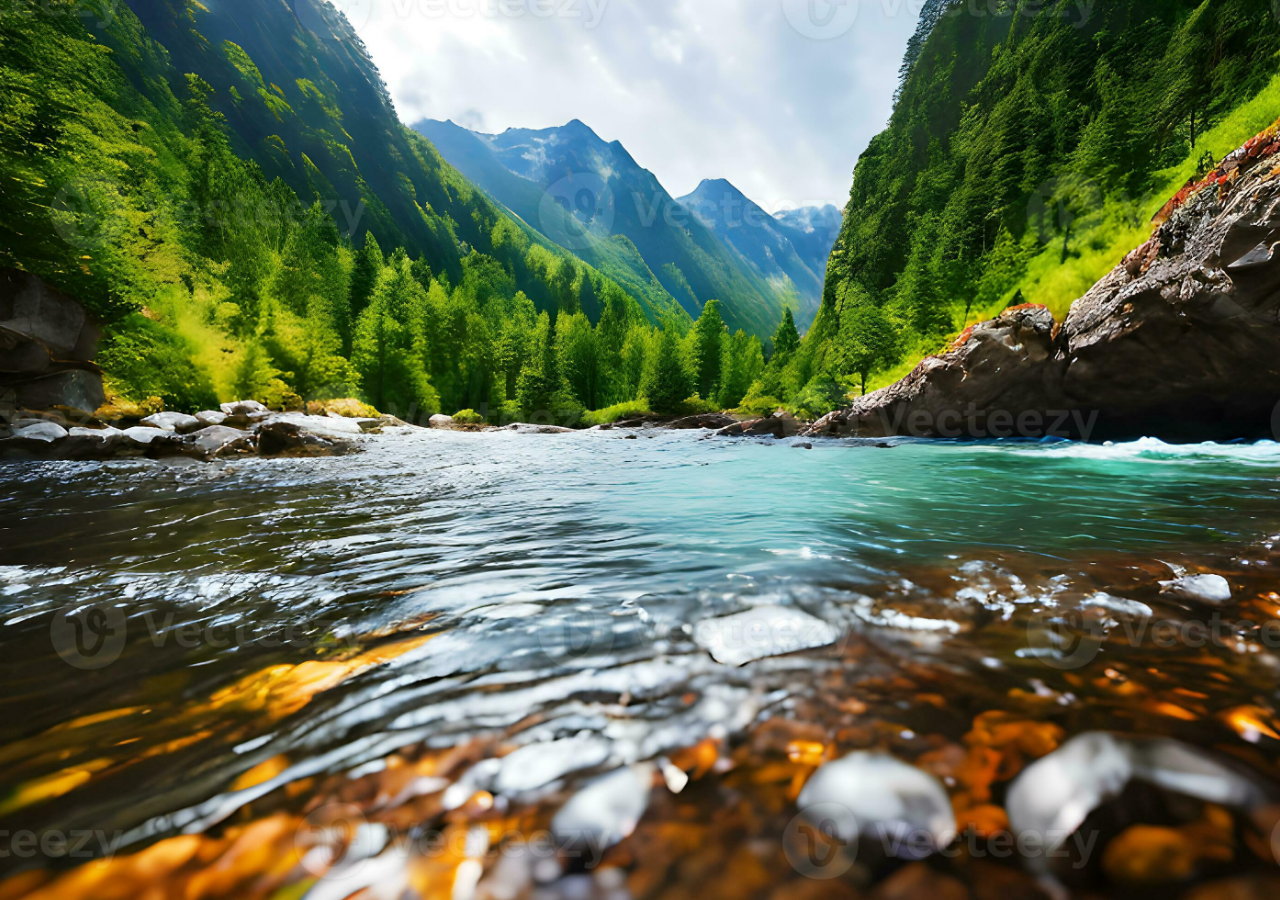
<file: pages/albums.html>
<!DOCTYPE html>
<html lang="en">
  <head>
    <meta charset="UTF-8" />
    <meta name="viewport" content="width=device-width, initial-scale=1.0" />
    <title>Albums</title>
    <link rel="stylesheet" href="../css/style.min.css" />
  </head>
  <body>
    <div class="container">
      <div class="albums"></div>
    </div>
    <script src="../js/main.js"></script>
  </body>
</html>
</file>
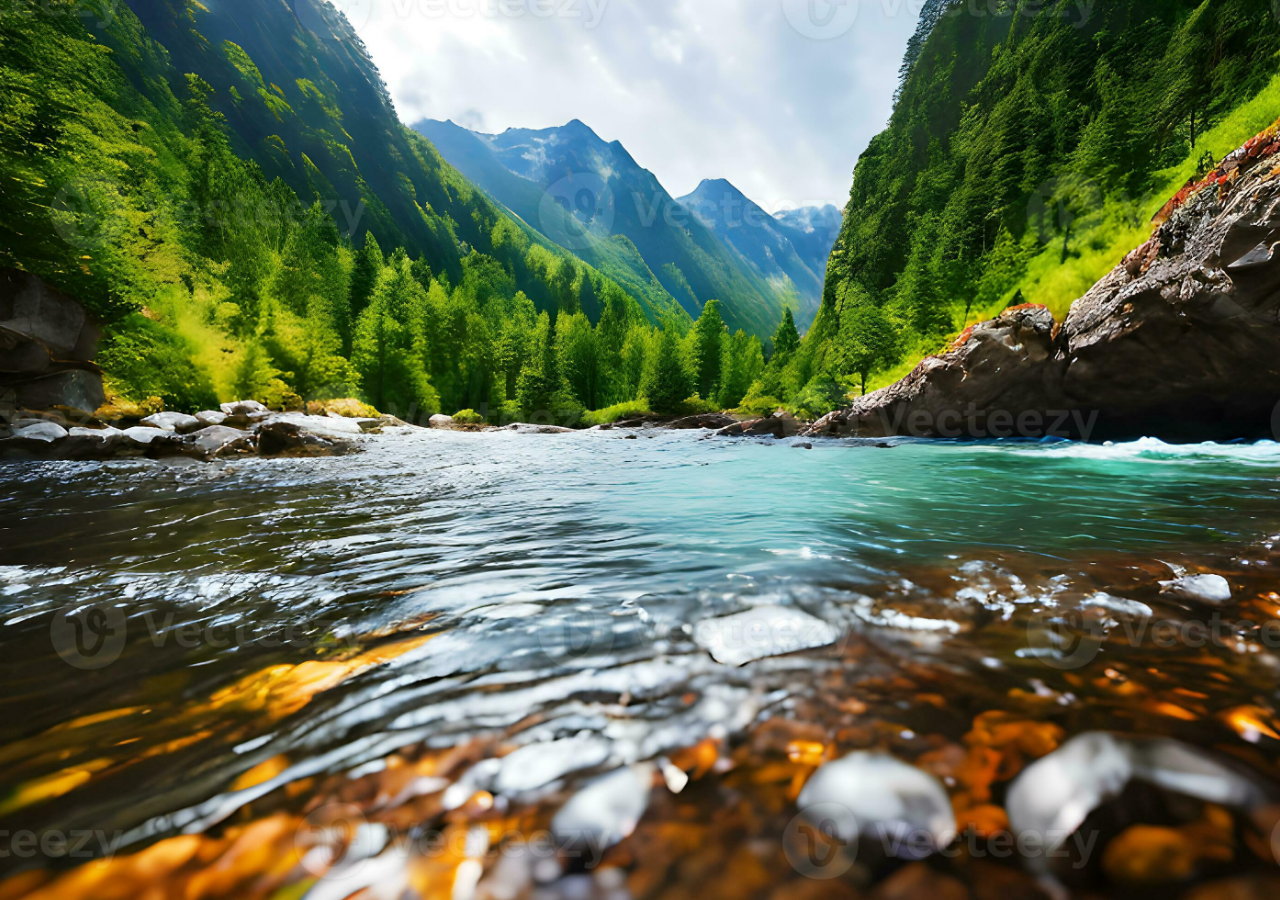
<file: pages/comments.html>
<!DOCTYPE html>
<html lang="en">
  <head>
    <meta charset="UTF-8" />
    <meta name="viewport" content="width=device-width, initial-scale=1.0" />
    <title>Comments</title>
    <link rel="stylesheet" href="../css/style.min.css" />
  </head>
  <body>
    <div class="container">
      <div class="comments"></div>
    </div>
    <script src="../js/main.js"></script>
  </body>
</html>
</file>
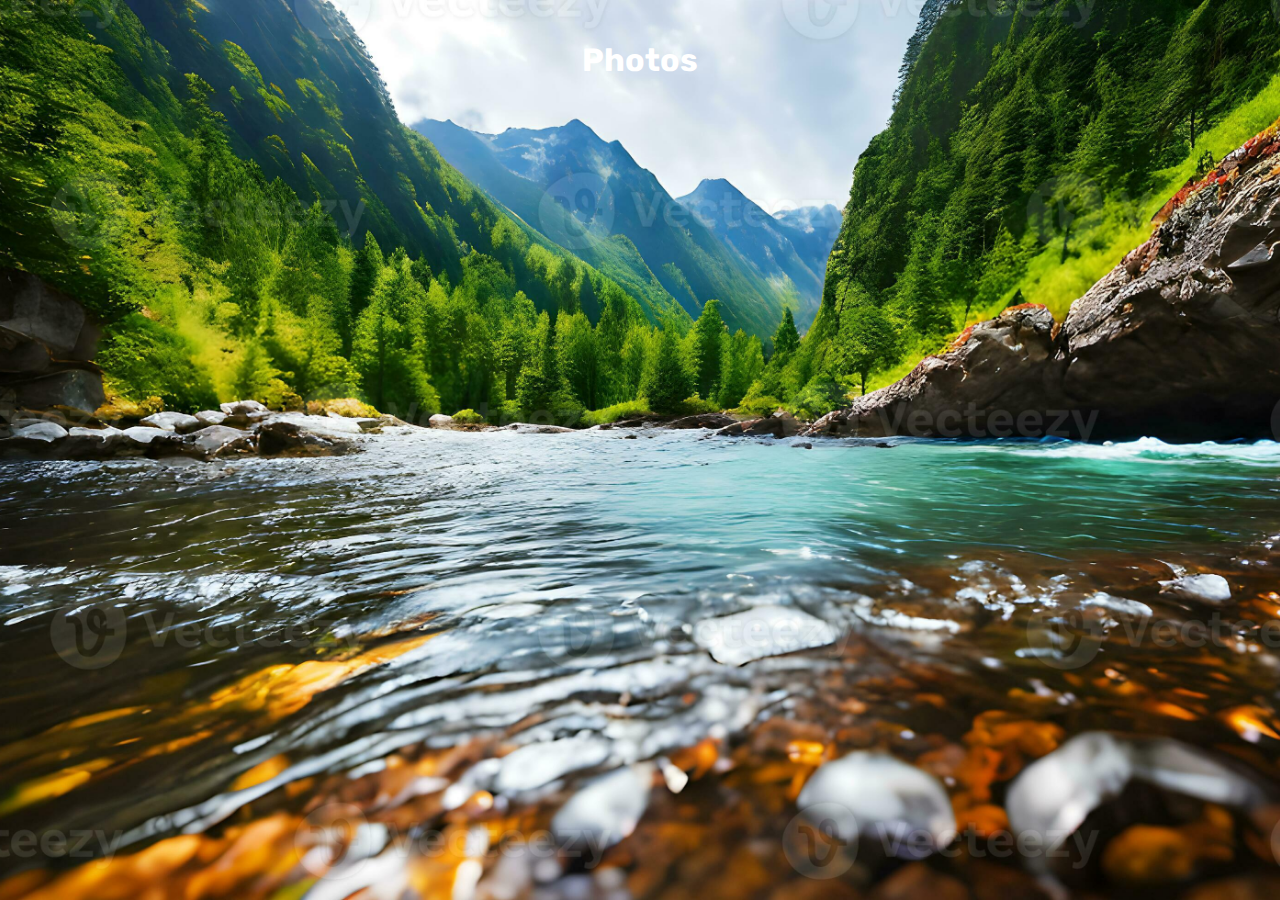
<file: pages/photos.html>
<!DOCTYPE html>
<html lang="en">
  <head>
    <meta charset="UTF-8" />
    <meta name="viewport" content="width=device-width, initial-scale=1.0" />
    <title>Photos</title>
    <link rel="stylesheet" href="../css/style.min.css" />
  </head>
  <body>
    <div class="container">
      <h1 style="text-align: center; padding: 20px 0; color: white">Photos</h1>
      <div class="photos"></div>
    </div>
    <script src="../js/main.js"></script>
  </body>
</html>
</file>
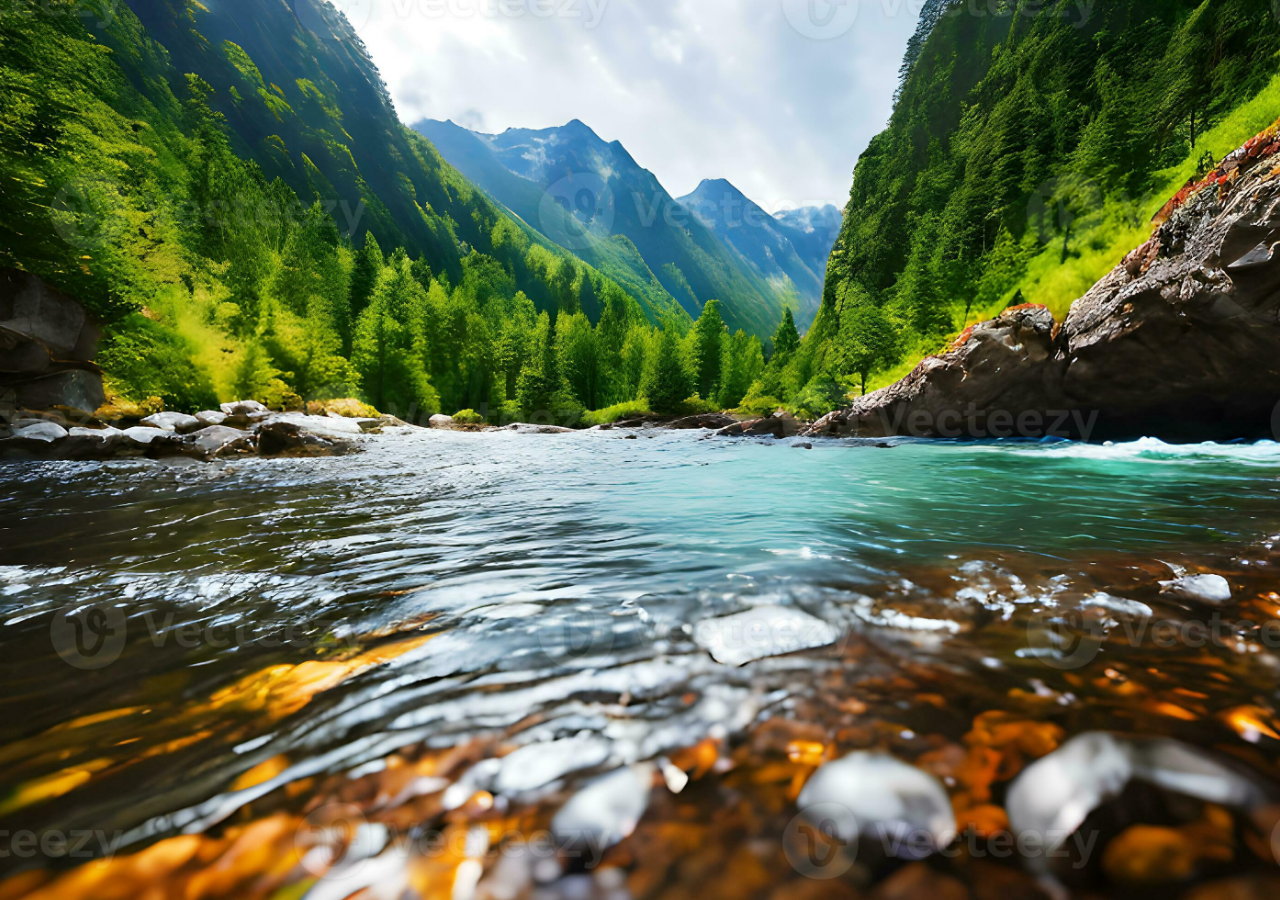
<file: pages/posts.html>
<!DOCTYPE html>
<html lang="en">
  <head>
    <meta charset="UTF-8" />
    <meta name="viewport" content="width=device-width, initial-scale=1.0" />
    <title>Posts</title>
    <link rel="stylesheet" href="../css/style.min.css" />
  </head>
  <body>
    <div class="container">
      <div class="posts"></div>
    </div>
    <script src="../js/main.js"></script>
  </body>
</html>
</file>
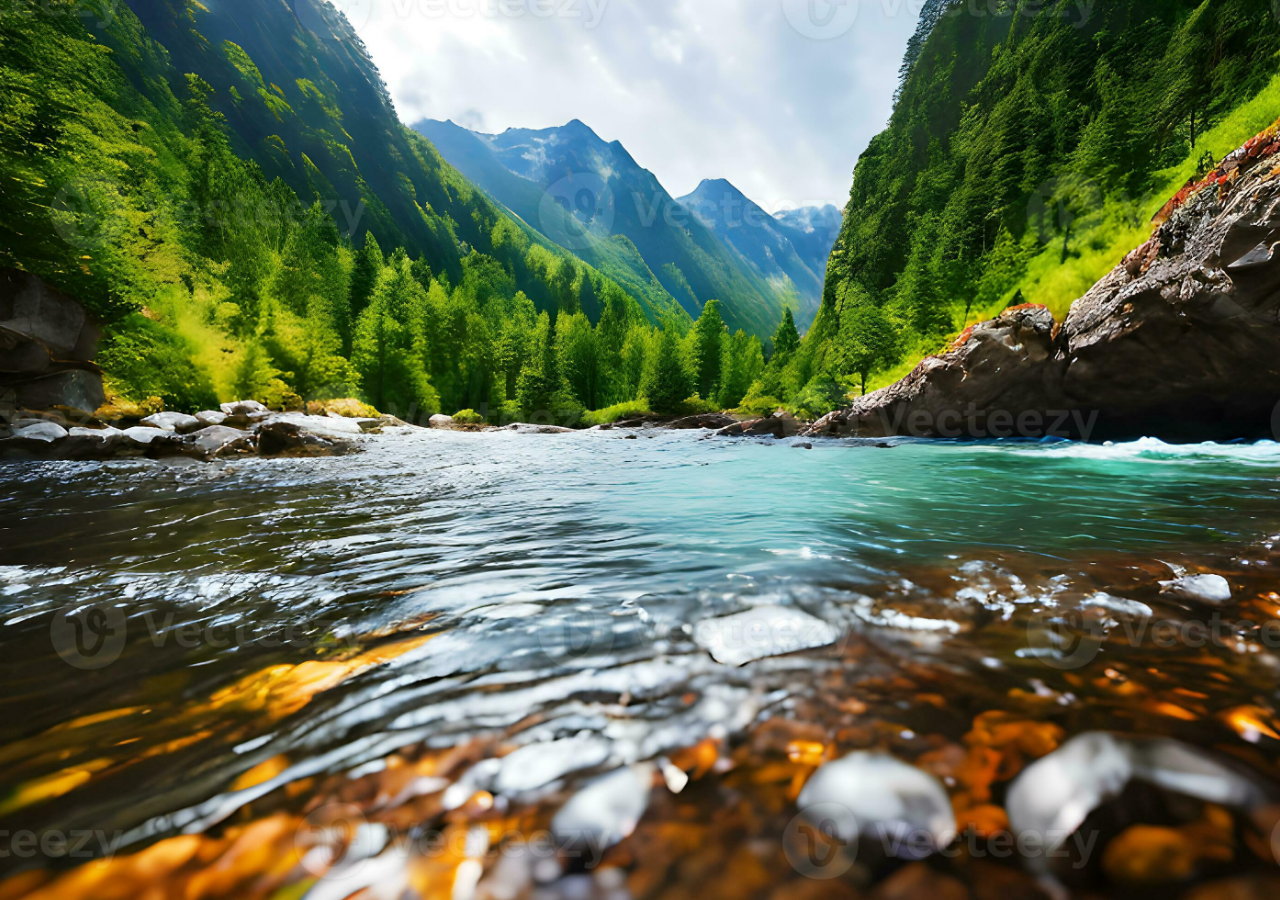
<file: pages/todos.html>
<!DOCTYPE html>
<html lang="en">
  <head>
    <meta charset="UTF-8" />
    <meta name="viewport" content="width=device-width, initial-scale=1.0" />
    <title>Todos</title>
    <link rel="stylesheet" href="../css/style.min.css" />
  </head>
  <body>
    <div class="container">
      <div class="todos"></div>
    </div>
    <script src="../js/main.js"></script>
  </body>
</html>
</file>
<file: css/style.min.css>
@import"https://fonts.googleapis.com/css2?family=Rubik:ital,wght@0,300..900;1,300..900&display=swap";body{background:url("../walpaper.jpg") no-repeat;background-size:cover;background-attachment:fixed;background-position:center}html,body{font-family:"Rubik",sans-serif}a{text-decoration:none}.container{max-width:1200px;margin:0 auto;padding:0 20px}.users{margin-top:50px;display:grid;grid-template-columns:repeat(3, 1fr);gap:10px}.users .card{background:rgba(255,255,255,.1);box-shadow:0 8px 32px 0 rgba(31,38,135,.37);-webkit-backdrop-filter:blur(12px);backdrop-filter:blur(12px);border-radius:20px;border:5px dotted rgba(255,255,255,.18);padding:10px}.users .card h3{white-space:nowrap;font-size:20px;color:#fff}.users .card h3 span{font-size:18px}.users .card div{display:flex;flex-direction:column;gap:10px}.users .card div a{text-align:center;padding:14px;font-size:16px;font-weight:600;color:#fff;background:linear-gradient(135deg, #4caf50, #2e7d32);border-radius:12px;box-shadow:0 8px 20px rgba(46,125,50,.3);transition:all .3s ease}.users .card div a:hover{transform:translateY(-3px);box-shadow:0 12px 25px rgba(27,94,32,.4);background:linear-gradient(135deg, #2e7d32, #4caf50)}.posts{margin-top:50px;display:grid;grid-template-columns:repeat(2, 1fr);gap:10px}.posts .card{background:rgba(255,255,255,.1);box-shadow:0 8px 32px 0 rgba(31,38,135,.37);-webkit-backdrop-filter:blur(12px);backdrop-filter:blur(12px);border-radius:20px;border:5px dotted rgba(255,255,255,.18);padding:10px}.posts .card h4{font-size:20px;color:#fff}.posts .card p{font-size:16px;color:#fff}.comments{margin-top:50px;display:grid;grid-template-columns:repeat(2, 1fr);gap:10px}.comments .card{background:rgba(255,255,255,.1);box-shadow:0 8px 32px 0 rgba(31,38,135,.37);-webkit-backdrop-filter:blur(12px);backdrop-filter:blur(12px);border-radius:20px;border:5px dotted rgba(255,255,255,.18);padding:10px}.comments .card h4{font-size:20px;color:#fff}.comments .card p{font-size:16px;color:#fff}.albums{margin-top:50px;display:grid;grid-template-columns:repeat(3, 1fr);gap:10px}.albums .card{background:rgba(255,255,255,.1);box-shadow:0 8px 32px 0 rgba(31,38,135,.37);-webkit-backdrop-filter:blur(12px);backdrop-filter:blur(12px);border-radius:20px;border:5px dotted rgba(255,255,255,.18);padding:10px}.albums .card h4{font-size:20px;color:#fff}.photos{margin-top:50px;display:grid;grid-template-columns:repeat(3, 1fr);gap:10px}.photos .card{background:rgba(255,255,255,.1);box-shadow:0 8px 32px 0 rgba(31,38,135,.37);-webkit-backdrop-filter:blur(12px);backdrop-filter:blur(12px);border-radius:20px;border:5px dotted rgba(255,255,255,.18);padding:10px}.photos .card h4{font-size:20px;color:#fff}.photos .card p{font-size:16px;color:#fff}.todos{margin-top:50px;display:grid;grid-template-columns:repeat(1, 1fr);gap:10px}.todos .card{display:flex;align-items:center;justify-content:space-between;white-space:nowrap;background:rgba(255,255,255,.1);box-shadow:0 8px 32px 0 rgba(31,38,135,.37);-webkit-backdrop-filter:blur(12px);backdrop-filter:blur(12px);border-radius:20px;border:5px dotted rgba(255,255,255,.18);padding:10px}.todos .card h4{font-size:20px;color:#fff}#wifi-loader{--background: #62abff;--front-color: #4f29f0;--back-color: #c3c8de;--text-color: #414856;width:64px;height:64px;border-radius:50px;position:relative;display:flex;justify-content:center;align-items:center}#wifi-loader svg{position:absolute;display:flex;justify-content:center;align-items:center}#wifi-loader svg circle{position:absolute;fill:none;stroke-width:6px;stroke-linecap:round;stroke-linejoin:round;transform:rotate(-100deg);transform-origin:center}#wifi-loader svg circle.back{stroke:var(--back-color)}#wifi-loader svg circle.front{stroke:var(--front-color)}.loading{background-color:#000;position:fixed;left:0;right:0;top:0;bottom:0;display:flex;align-items:center;justify-content:center}#wifi-loader svg.circle-outer{height:86px;width:86px}#wifi-loader svg.circle-outer circle{stroke-dasharray:62.75 188.25}#wifi-loader svg.circle-outer circle.back{animation:circle-outer135 1.8s ease infinite .3s}#wifi-loader svg.circle-outer circle.front{animation:circle-outer135 1.8s ease infinite .15s}#wifi-loader svg.circle-middle{height:60px;width:60px}#wifi-loader svg.circle-middle circle{stroke-dasharray:42.5 127.5}#wifi-loader svg.circle-middle circle.back{animation:circle-middle6123 1.8s ease infinite .25s}#wifi-loader svg.circle-middle circle.front{animation:circle-middle6123 1.8s ease infinite .1s}#wifi-loader svg.circle-inner{height:34px;width:34px}#wifi-loader svg.circle-inner circle{stroke-dasharray:22 66}#wifi-loader svg.circle-inner circle.back{animation:circle-inner162 1.8s ease infinite .2s}#wifi-loader svg.circle-inner circle.front{animation:circle-inner162 1.8s ease infinite .05s}#wifi-loader .text{position:absolute;bottom:-40px;display:flex;justify-content:center;align-items:center;text-transform:lowercase;font-weight:500;font-size:14px;letter-spacing:.2px}#wifi-loader .text::before,#wifi-loader .text::after{content:attr(data-text)}#wifi-loader .text::before{color:var(--text-color)}#wifi-loader .text::after{color:var(--front-color);animation:text-animation76 3.6s ease infinite;position:absolute;left:0}@keyframes circle-outer135{0%{stroke-dashoffset:25}25%{stroke-dashoffset:0}65%{stroke-dashoffset:301}80%{stroke-dashoffset:276}100%{stroke-dashoffset:276}}@keyframes circle-middle6123{0%{stroke-dashoffset:17}25%{stroke-dashoffset:0}65%{stroke-dashoffset:204}80%{stroke-dashoffset:187}100%{stroke-dashoffset:187}}@keyframes circle-inner162{0%{stroke-dashoffset:9}25%{stroke-dashoffset:0}65%{stroke-dashoffset:106}80%{stroke-dashoffset:97}100%{stroke-dashoffset:97}}@keyframes text-animation76{0%{-webkit-clip-path:inset(0 100% 0 0);clip-path:inset(0 100% 0 0)}50%{-webkit-clip-path:inset(0);clip-path:inset(0)}100%{-webkit-clip-path:inset(0 0 0 100%);clip-path:inset(0 0 0 100%)}}
</file>
